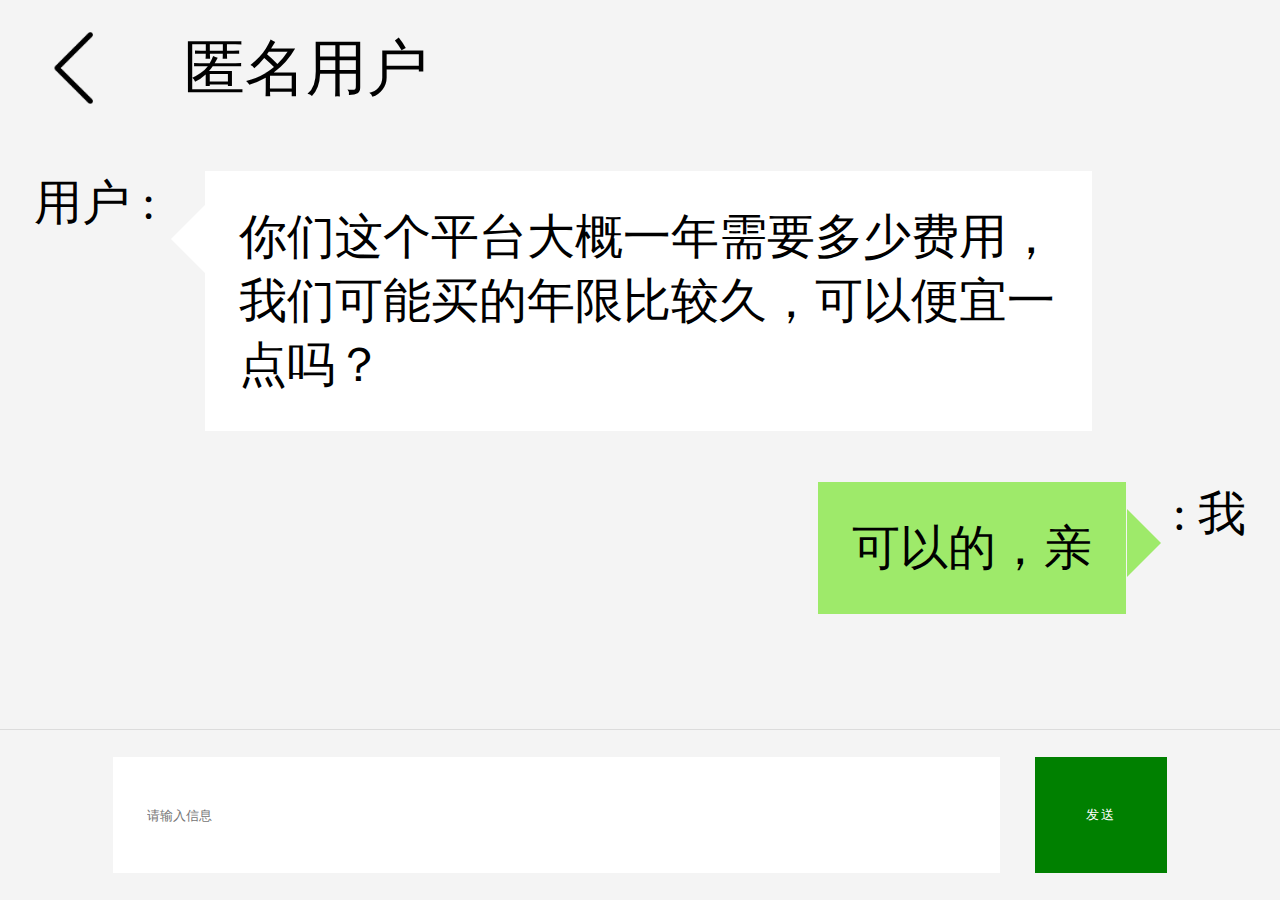
<file: serve/chat.html>
<!DOCTYPE html>
<html lang="en">
<head>
    <meta charset="UTF-8">
    <meta name="viewport" content="width=device-width, initial-scale=1.0">
    <title>聊天界面</title>
    <style>
        *{
            margin: 0;
            padding: 0;
        }
        body{
            height: 100vh;
            background-color: #f4f4f4;
        }
        header{
            width: 100%;
            height: 4rem;
            display: flex;
            align-items: center;
            box-sizing: border-box;
            padding-left: 1rem;
        }
        header img{
            height: 2.4rem;
            width: 2.4rem;
            margin-right: 2rem;
        }
        header span{
            font-size: 1.8rem;
            height: 2.4rem;
        }
        footer{
            position: fixed;
            bottom: 0;
            left: 0;
            width: 100%;
            height: 5rem;
            display: flex;
            align-items: center;
            justify-content: center;
            border-top: 1px solid gainsboro;
            box-sizing: border-box;
            background: #f4f4f4;
        }
        footer input{
            border: 0;
            width: 26rem;
            height: 3.4rem;
            margin-right: 1rem;
            padding-left: 1rem;
            padding-right: 1rem;
            box-sizing: border-box;
            outline: none;
        }
        footer button{
            border: 0;
            background: green;
            color: white;
            height: 3.4rem;
            padding: 0 1.5rem;
            letter-spacing: 2px;
            outline: none;
        }
    </style>
</head>
<script type="text/javascript">
    function resize(){
        var docEl = document.documentElement;
        var clientWidth = window.innerWidth;
        if(clientWidth <= 320){
            docEl.style.fontSize = '50px';
        }else if(clientWidth >= 640){
            docEl.style.fontSize = '100px';
        }else{
            docEl.style.fontSize = 100 * (clientWidth / 640) + 'px';
        }
    }
   resize();
</script>
<body>
    <header>
        <img src="./back.png" alt="">
        <span>匿名用户</span>
    </header>
    <style>
        main{

        }
        main ul{
            width: 100%;
            box-sizing: border-box;
            padding: 1rem;
            list-style: none;
            padding-bottom: 5rem;
}
        }
        main ul li{
            width: 100%;
        }
        main ul li{
            margin-bottom: 1.5rem;
        }
        main ul li.user{
            display: flex;
            flex-wrap: wrap;
        }
        main ul li.user .user_name{
            font-size: 1.4rem;
            width: 5rem;
        }
        main ul li.user .user_content{
            font-size: 1.4rem;
            max-width: 26rem;
            background: white;
            box-sizing: border-box;
            padding: 1rem;
            position: relative;
        }
        main ul li.user .user_content::before{
            content: "";
            position: absolute;
            width: 0;
            height: 0;
            border: 1rem solid transparent;
            border-right-color: white;
            left: -2rem;
        }
        main ul li.my{
            display: flex;
            flex-wrap: wrap;
            justify-content: flex-end;
        }
        main ul li.my .my_name{
            font-size: 1.4rem;
            width: 3.5rem;
            display: flex;
            justify-content: flex-end;
        }
        main ul li.my .my_content{
            font-size: 1.4rem;
            max-width: 26rem;
            background: #9EEA6A;
            box-sizing: border-box;
            padding: 1rem;
            position: relative;
        }
        main ul li.my .my_content::after{
            content: "";
            position: absolute;
            width: 0;
            height: 0;
            border: 1rem solid transparent;
            border-left-color: #9EEA6A;
            right: -2rem;
            top: .8rem;
        }
    </style>
    <main>
        <ul>
            <li class="user">
                <span class="user_name">用户 : </span>
                <span class="user_content">你们这个平台大概一年需要多少费用，我们可能买的年限比较久，可以便宜一点吗？</span>
            </li>
            <li class="my">
                <span class="my_content">可以的，亲</span>
                <span class="my_name"> : 我</span>
            </li>
        </ul>
    </main>
    <footer>
        <input class="ipt" type="text" placeholder="请输入信息">
        <button class="send">发送</button>
    </footer>
    <script src="./jquery.min.js"></script>
    <script>
        window.onresize = function(){
            document.documentElement.style.fontSize = document.documentElement.clientWidth / 37.5 + 'px'
        }
        document.documentElement.style.fontSize = document.documentElement.clientWidth / 37.5 + 'px'
        $('.send').click(function(){
            let val = $('.ipt').val();
            let li = $(`<li class="my">
                            <span class="my_content">${val}</span>
                            <span class="my_name"> : 我</span>
                        </li>`)
            $('ul').append(li)
            $('.ipt').val('')
        })
    </script>
</body>
</html>
</file>
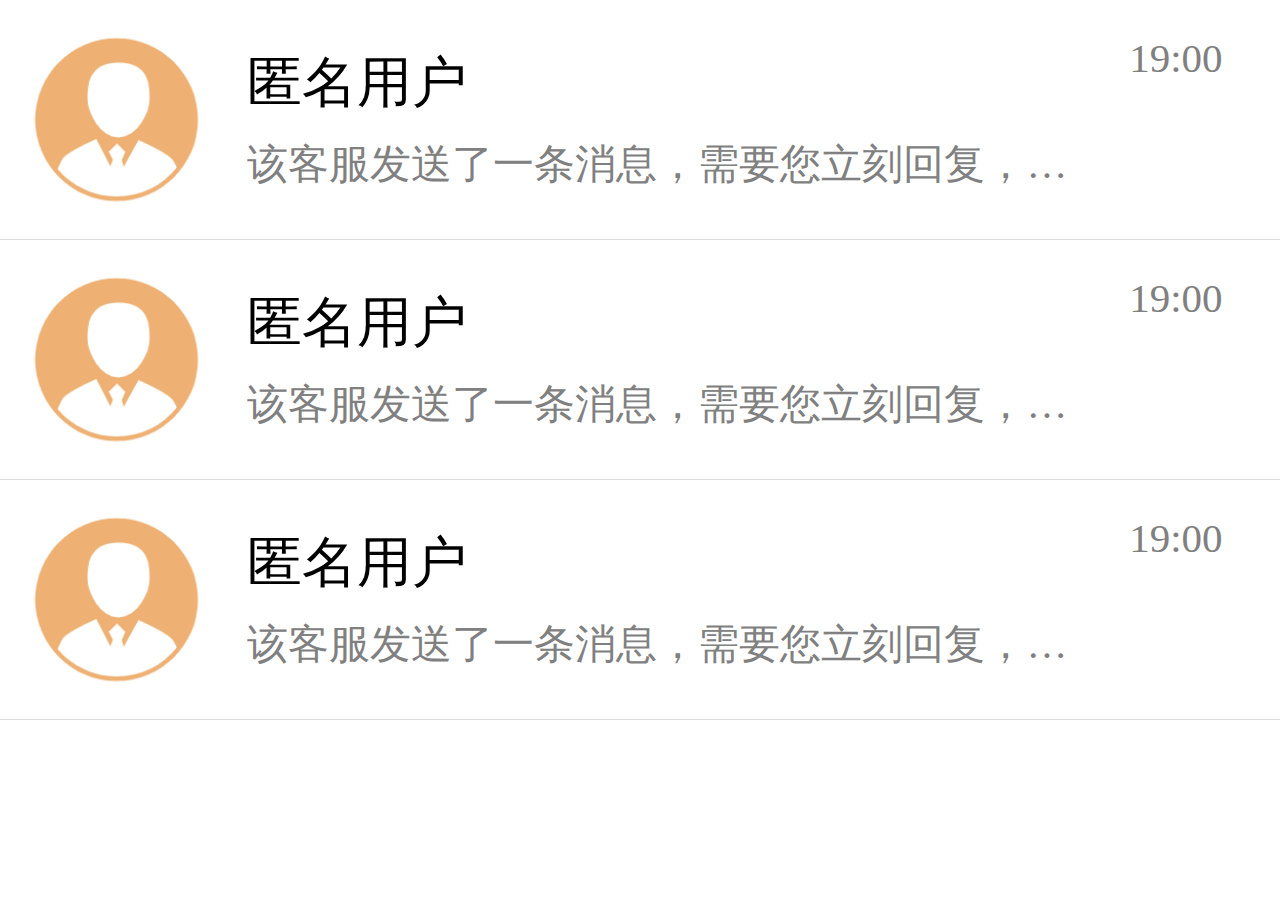
<file: serve/serve.html>
<!DOCTYPE html>
<html lang="en">
<head>
    <meta charset="UTF-8">
    <meta name="viewport" content="width=device-width, initial-scale=1.0, maximum-scale=1, minimum-scale=1, user-scalable='no'">
    <title>Document</title>
    <link rel="stylesheet" href="serve.css">
    <style>

    </style>
</head>
<script>
    function resize(){
        var docEl = document.documentElement || document.body;
        var clientWidth = window.innerWidth;
        if(clientWidth <= 320){
            docEl.style.fontSize = '50px';
        }else if(clientWidth >= 640){
            docEl.style.fontSize = '100px';
        }else{
            docEl.style.fontSize = 100 * (clientWidth / 640) + 'px';
        }
    }
   resize();
</script>
<body>
    <div class="serve">
        <ul class="user_list">
            <li pid="1">
                <div class="user_img">
                    <img src="./user_img.png" alt="">
                </div>
                <div class="user_info">
                    <p class="user_name">匿名用户</p>
                    <p class="content">该客服发送了一条消息，需要您立刻回复，谢谢</p>
                </div>
                <span class="time">19:00</span>
            </li>
            <li pid="2">
                <div class="user_img">
                    <img src="./user_img.png" alt="">
                </div>
                <div class="user_info">
                    <p class="user_name">匿名用户</p>
                    <p class="content">该客服发送了一条消息，需要您立刻回复，谢谢</p>
                </div>
                <span class="time">19:00</span>
            </li>
            <li pid="3">
                <div class="user_img">
                    <img src="./user_img.png" alt="">
                </div>
                <div class="user_info">
                    <p class="user_name">匿名用户</p>
                    <p class="content">该客服发送了一条消息，需要您立刻回复，谢谢</p>
                </div>
                <span class="time">19:00</span>
            </li>
        </ul>
    </div>
    <script src="./jquery.min.js"></script>
    <script src="./serve.js"></script>
</body>
</html>
</file>
<file: serve/serve.css>
*{
    margin: 0;
    padding: 0;
    font-size: 14px;
}
ul{
    list-style: none;
}
.serve{
    width: 100%;
    min-width: 320px;
    margin: 0 auto;
    height: 100vh;
}
.user_list{
    
}
.user_list li{
    height: 7rem;
    display: flex;
    align-items: center;
    border-bottom: 1px solid gainsboro;
    justify-content: space-around;
}
.user_list li .user_img{
    width: 6rem;
    height: 6rem;
}
.user_list li img{
    height: 100%;
    width: 100%;
}
.user_list li .user_info{
    
}
.user_list li .user_name{
    font-size: 1.6rem;
    margin-bottom: .5rem;
}
.user_list li .content{
    font-size: 1.2rem;
    color: gray;
    width: 25rem;
    overflow: hidden;
    text-overflow: ellipsis;
    white-space: nowrap;
}
.user_list li .time{
    align-self: flex-start;
    width: 4rem;
    margin-top: 1rem;
    font-size: 1.2rem;
    color: gray;
}
</file>
